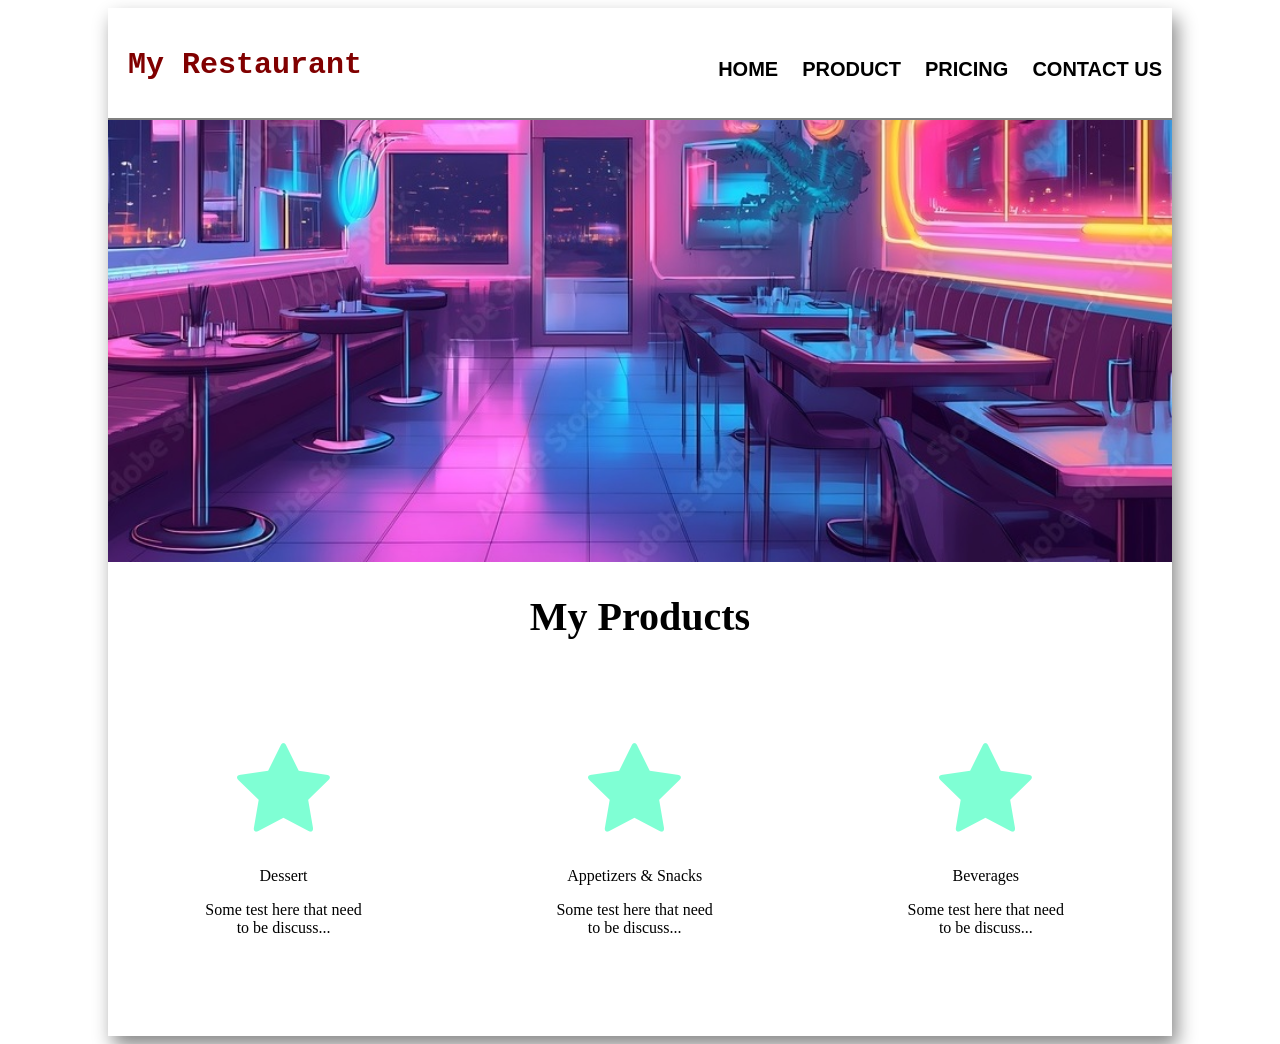
<file: Helena/index.html>
<!DOCTYPE html>
<html lang="en">
<head>
    <meta charset="UTF-8">
    <meta name="viewport" content="width=device-width, initial-scale=1.0">
    <title>Home Page</title>
    <link rel="stylesheet" href="style.css">
    <link rel="stylesheet" href="https://cdnjs.cloudflare.com/ajax/libs/font-awesome/4.7.0/css/font-awesome.min.css">

<body>
<div class="main">
   <div class="main-header">
        <div class="header-logo">
            <p>My Restaurant </p> 
         </div>
            <div class="header-nav">
            <a href="#">HOME</a> 
            <a href="#">PRODUCT</a> 
            <a href="#">PRICING</a> 
            <a href="#">CONTACT US</a> 
         </div>

   </div>

   <!--Div for big Picture-->
   <div class="main-pic">
    <img src="img/pic1.jpg">
   </div>

<div class="product">
   <div class="prod-title">
      <h1>My Products</h1>
  </div>

  <div class="row">
   <div class="c1">
      <div class="icon1">
         <span><i class="fa fa-star"></i> </span>

       </div>
       <div class="c1=tittle">
         <p> Dessert </p>
       </div>
       <div class="cl-desc">
         <p> Some test here that need </br>
            to be discuss...</br>
        </p>
       </div>
      </div>


      <div class="c1">
       <div class="icon1">
         <span><i class="fa fa-star"></i> </span>
       </div>
       <div class="c1=tittle">
         <p> Appetizers & Snacks </p>
       </div>
       <div class="cl-desc">
         <p> Some test here that need </br>
            to be discuss...</br>
        </p>
       </div>
      </div>


      <div class="c1">
         <div class="icon1">
           <span><i class="fa fa-star"></i> </span>
         </div>
         <div class="c1=tittle">
           <p> Beverages </p>
         </div>
         <div class="cl-desc">
           <p> Some test here that need </br>
              to be discuss...</br>
          </p>
         </div>
        </div>
  




    </div>

  </div>



</div>

</div> 
</body>
</html>
</file>
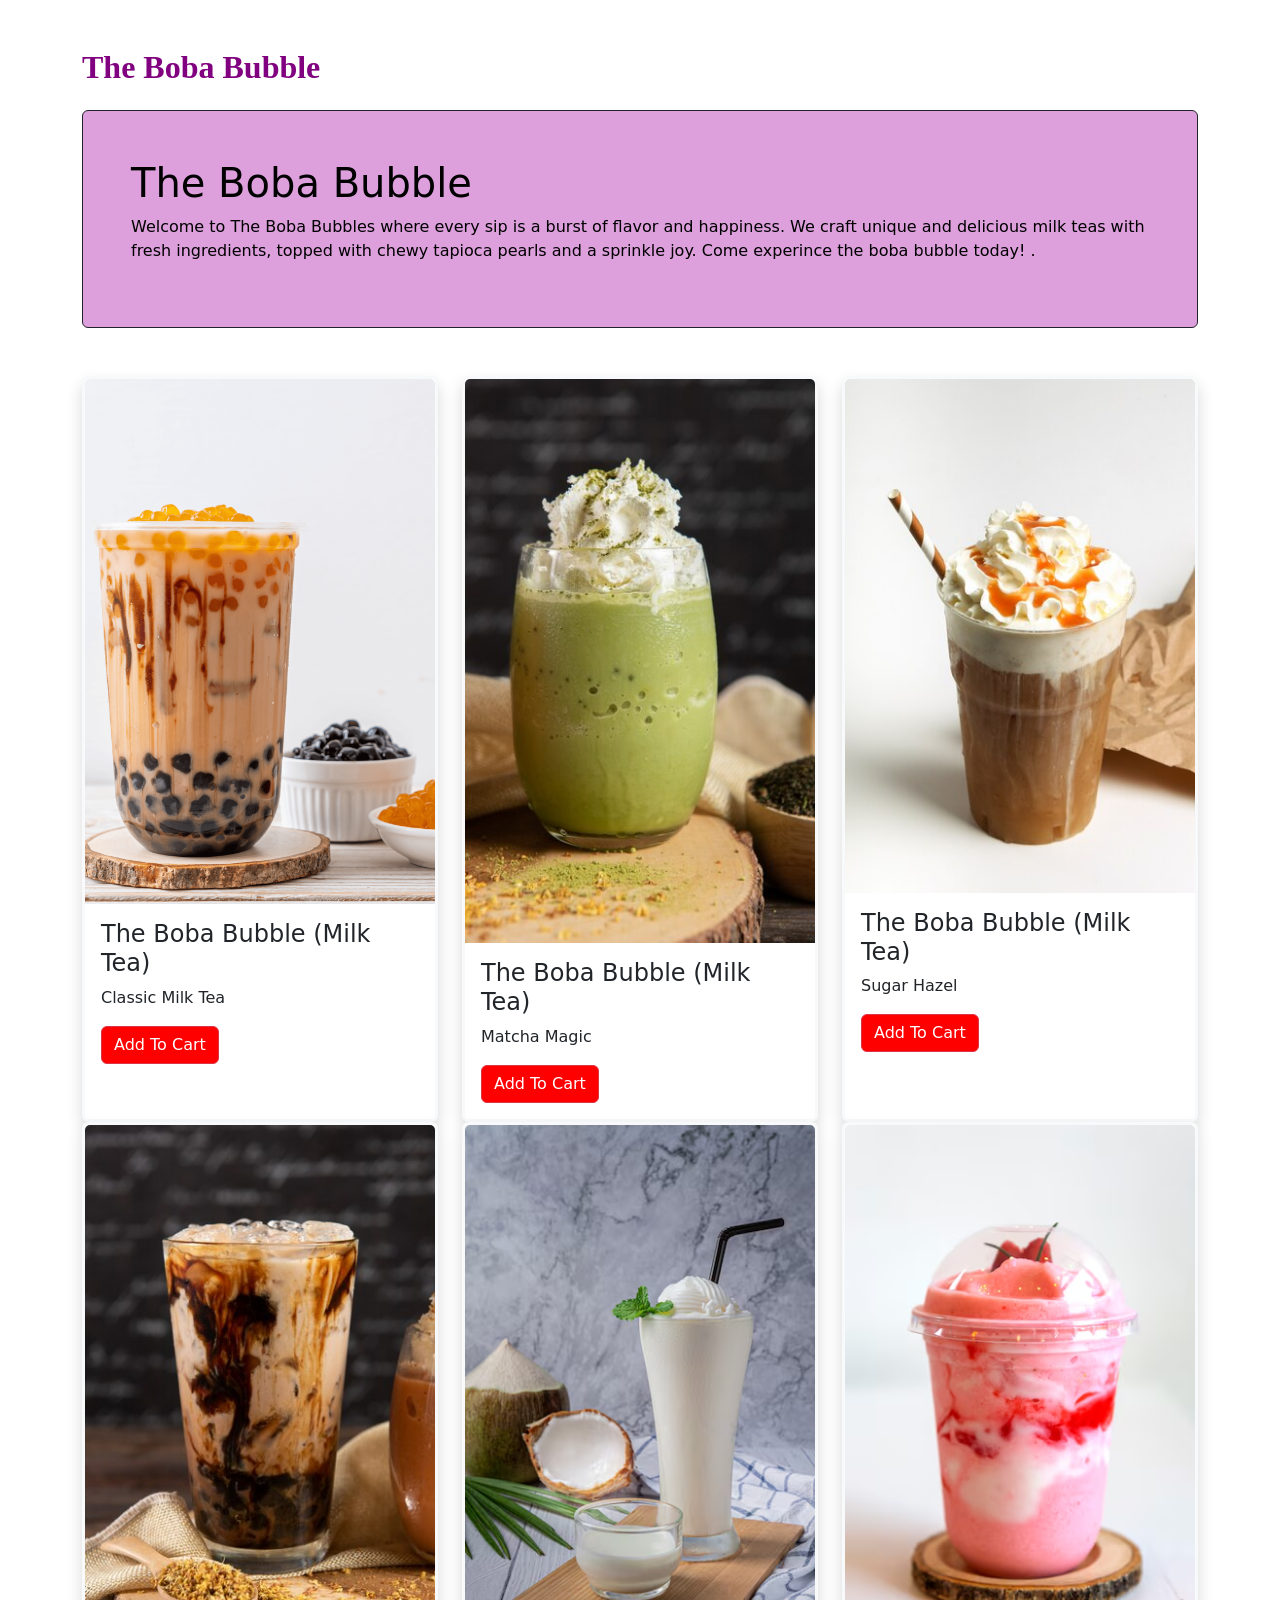
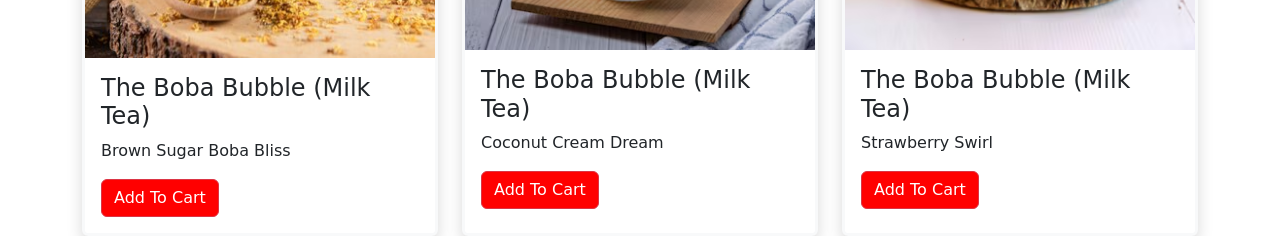
<file: simple website/index.html>
<!DOCTYPE html>
<html lang="en">
<head>
    <meta charset="UTF-8">
    <meta name="viewport" content="width=device-width, initial-scale=1.0">
    <title>Simple Page</title>
    <link href="https://cdn.jsdelivr.net/npm/bootstrap@5.3.3/dist/css/bootstrap.min.css" rel="stylesheet">
  <script src="https://cdn.jsdelivr.net/npm/bootstrap@5.3.3/dist/js/bootstrap.bundle.min.js"></script>

    <style>
        .header{
            background-color: plum;
            color: black;
           
            
        }
        .container h2{
            color: purple;
            font-family: 'Verdana';
            font-weight: bold;
            

        }
        .btn-danger{
            background-color: red;
            color: white;
        }
    </style>

</head>
<body>
    
    <div class="container mt-5">
        <h2>The Boba Bubble</h2>
        
        <div class=" header mt-4 p-5   rounded border border-dark rounded">
          
          
            <h1>The Boba Bubble</h1> 
          <p>Welcome to The Boba Bubbles where every sip is a burst of flavor and happiness. We craft unique and delicious 
            milk teas with fresh ingredients, topped with chewy tapioca 
            pearls and a sprinkle joy. Come experince the boba bubble today! .</p> 
        
        </div>
        <div class="row mt-5 MB-5">
           
            <div class="col-sm-4 d-flex justify-content-center">
                <div class="card shadow border border-3 border-light" style="width:400px">
                    <img class="card-img-top" src="img/img1.avif" style="width:100%">
                    <div class="card-body">
                      <h4 class="card-title">The Boba Bubble (Milk Tea)</h4>
                      <p class="card-text">Classic Milk Tea</p>
                      <a href="#" class="btn btn-danger">Add To Cart </a>
                    </div>
                </div>
            </div>

            <div class="col-sm-4 d-flex justify-content-center">
                <div class="card shadow border border-3 border-light" style="width:400px">
                    <img class="card-img-top" src="img/img2.jpg" style="width: 100%;">
                    <div class="card-body">
                      <h4 class="card-title">The Boba Bubble (Milk Tea)</h4>
                      <p class="card-text" >Matcha Magic</p>
                      <a href="#" class="btn btn-danger">Add To Cart</a>
                    </div>
                </div>
            </div>

            <div class="col-sm-4 d-flex justify-content-center">
                <div class="card shadow border border-3 border-light" style="width:400px">
                    <img class="card-img-top" src="img/img3.jpg" style="width:100%">
                    <div class="card-body">
                      <h4 class="card-title">The Boba Bubble (Milk Tea)</h4>
                      <p class="card-text">Sugar Hazel</p>
                      <a href="#" class="btn btn-danger">Add To Cart</a>
                    </div>
                </div>
            </div>


            <div class="col-sm-4 d-flex justify-content-center">
                <div class="card shadow border border-3 border-light" style="width:400px">
                    <img class="card-img-top" src="img/img4.jpg" style="width:100%">
                    <div class="card-body">
                      <h4 class="card-title">The Boba Bubble (Milk Tea)</h4>
                      <p class="card-text">Brown Sugar Boba Bliss</p>
                      <a href="#" class="btn btn-danger">Add To Cart</a>
                    </div>
                </div>
            </div>

            <div class="col-sm-4 d-flex justify-content-center">
                <div class="card shadow border border-3 border-light" style="width:400px">
                    <img class="card-img-top" src="img/img5.avif" style="width:100%">
                    <div class="card-body">
                      <h4 class="card-title">The Boba Bubble (Milk Tea)</h4>
                      <p class="card-text">Coconut Cream Dream </p>
                      <a href="#" class="btn btn-danger">Add To Cart</a>
                    </div>
                </div>
            </div>


            <div class="col-sm-4 d-flex justify-content-center">
                <div class="card shadow border border-3 border-light" style="width:400px">
                    <img class="card-img-top" src="img/img6.avif" style="width:100%">
                    <div class="card-body">
                      <h4 class="card-title">The Boba Bubble (Milk Tea)</h4>
                      <p class="card-text">Strawberry Swirl</p>
                      <a href="#" class="btn btn-danger">Add To Cart</a>
                    </div>
                </div>
            </div>
                         
                    

         </div>

        
            
           

         
    </div>


</body>
</html>
</file>
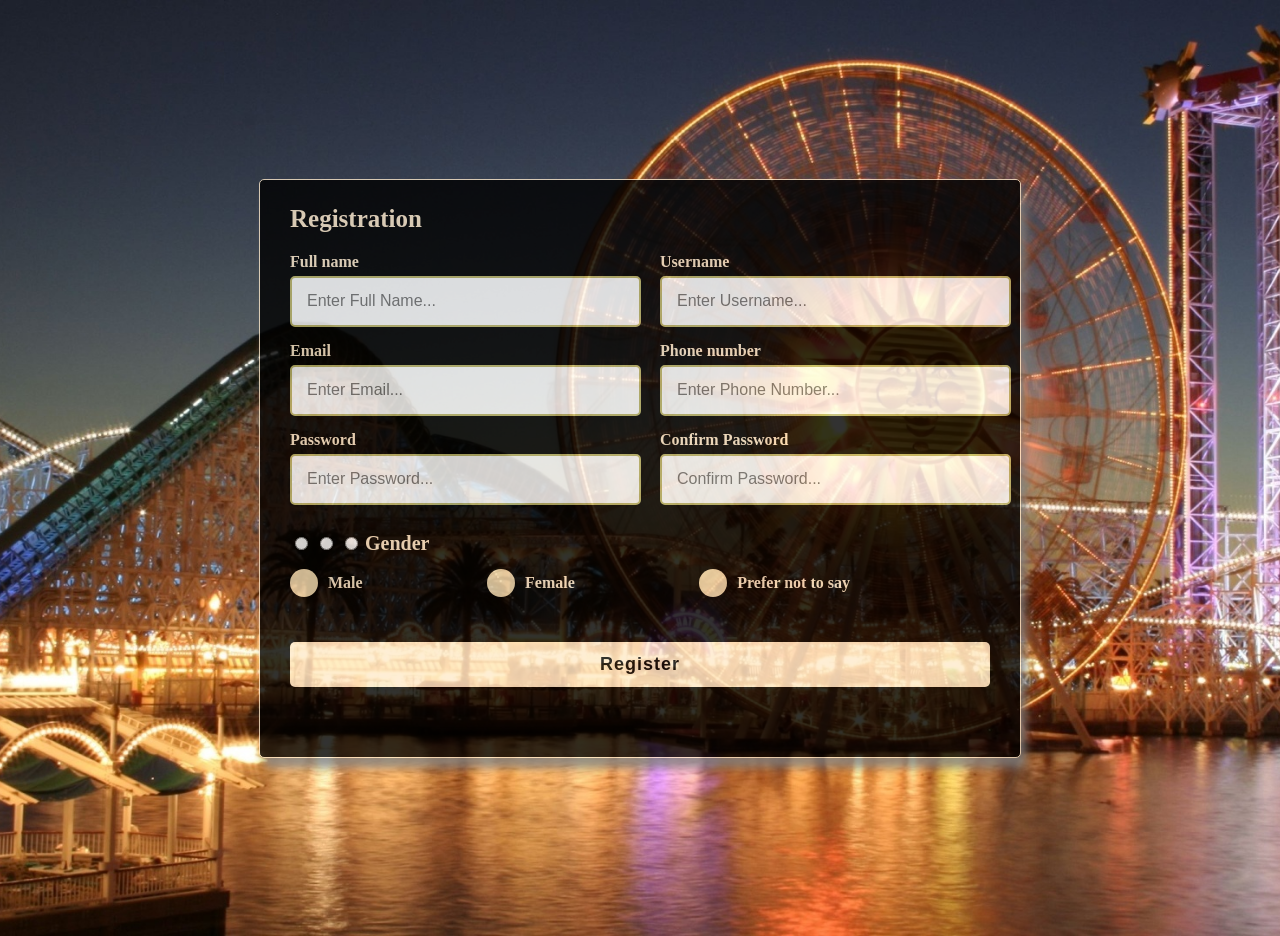
<file: aq/registration-web system.html>
<!DOCTYPE html>
<html lang="en" dir="ltr">

<head>
    <meta charset="UTF-8">

    <meta name="viewport" content="width=device-width, initial-scale=1.0">
    <title>Adventure Park Registration</title>
    <link rel="stylesheet" href="style.css">
    <style>
        
        
    </style>
</head>
<body>
    <div class="container">
        <div class="title"> Registration </div>
        <form action="#" method="POS" >
            <div class="user-details" >  
                <div class="input-box"> 
                    <span class="details"> Full name </span>
                    <input type="text" name="" placeholder="Enter Full Name..." required>
               </div>

               <div class="input-box">
                <span class="details"> Username </span>
                    <input type="text" name="" placeholder="Enter Username..." required>
               </div>

               <div class="input-box">
                <span class="details"> Email </span>
                    <input type="text" name="" placeholder="Enter Email..." required>
               </div>

               <div class="input-box">
                <span class="details"> Phone number </span>
                    <input type="text" name="" placeholder="Enter Phone Number..." required>
               </div>

               <div class="input-box">
                <span class="details"> Password </span>
                    <input type="password" name="" placeholder="Enter Password..." required>
               </div>

               <div class="input-box">
                <span class="details"> Confirm Password </span>
                    <input type="text" name="" placeholder="Confirm Password..." required>
               </div>

               </div>

               <div class="gender-details">
                    <input type="radio" name="gender" id="g-1">
                    <input type="radio" name="gender" id="g-2">
                    <input type="radio" name="gender" id="g-3">

                    <span class="gender-title"> Gender </span>

                    <div class="category">
                        <label for="g-1">
                            <span class="g one"> </span>
                            <span class="gender"> Male </span>
                       </label>  

                       <label for="g-2">
                        <span class="g two"> </span>
                        <span class="gender"> Female </span>
                   </label> 

                       <label for="g-3">
                       <span class="g three"> </span>
                       <span class="gender"> Prefer not to say </span>
                  </label> 

                    </div>
                   
               </div>

               <div class="button">
                       <input type="submit" name="" value="Register">
               </div>
       </form>
    </div>



</body>
</html>
</file>
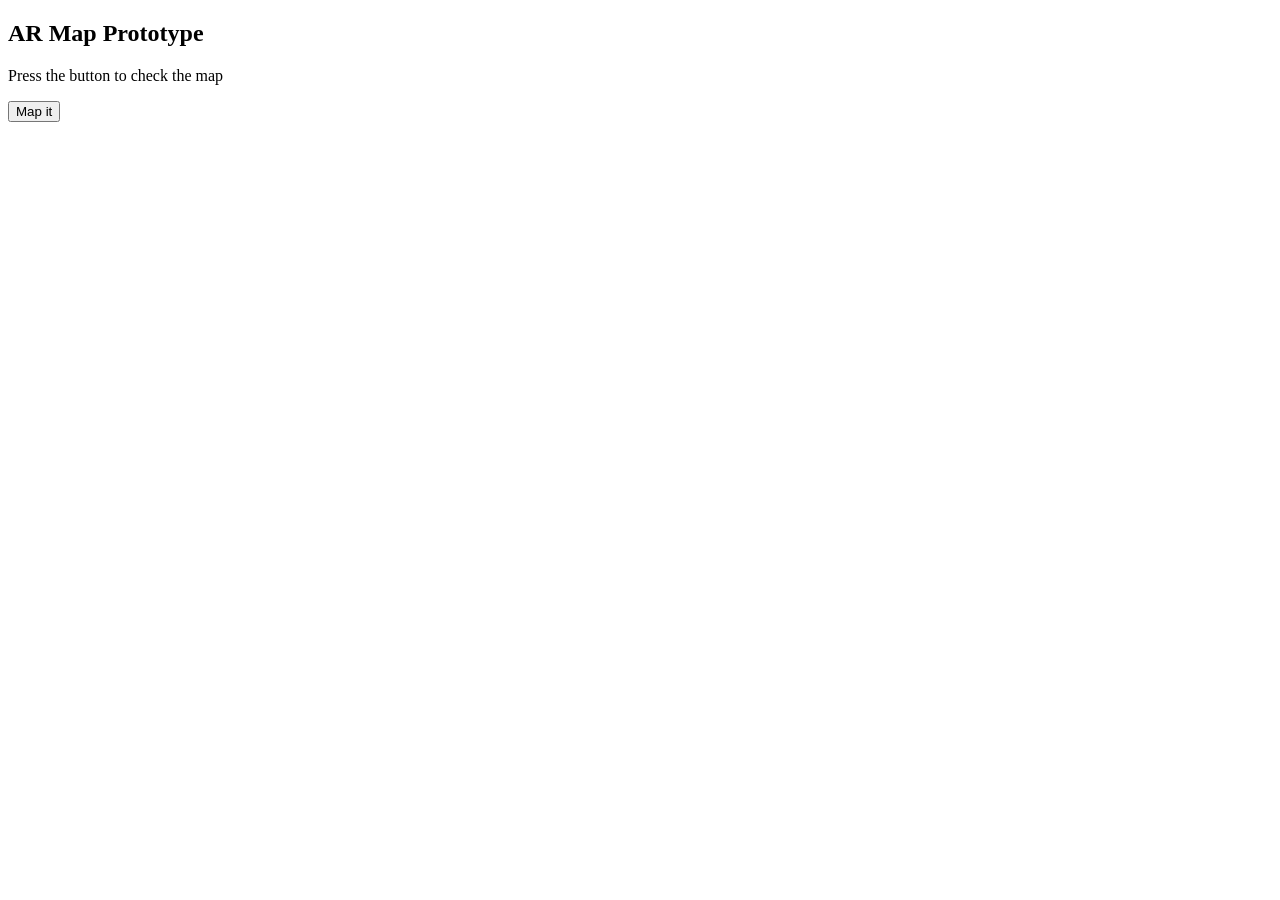
<file: map.html/map.html>
<!DOCTYPE html>
<html>
<body>

<h2>AR Map Prototype</h2>
<p>Press the button to check the map </p>
<button onclick="map_data()">Map it</button>

<p id="demo"></p>

<script>
function map_data() {
    let x = prompt("Enter location");

    if (x == "iloilo") {
        window.open("https://www.google.com/maps/place/Iloilo+City,+Iloilo/@10.7299123,122.4783289,12z/data=!3m1!4b1!4m5!3m4!1s0x33aee56fe538d781:0xe8250cd6bc30a488!8m2!3d10.7201501!4d122.5621063"); 
    } else {
        document.getElementById("demo").innerHTML = "404!";
    }
}
</script>

</body>
</html>
</file>
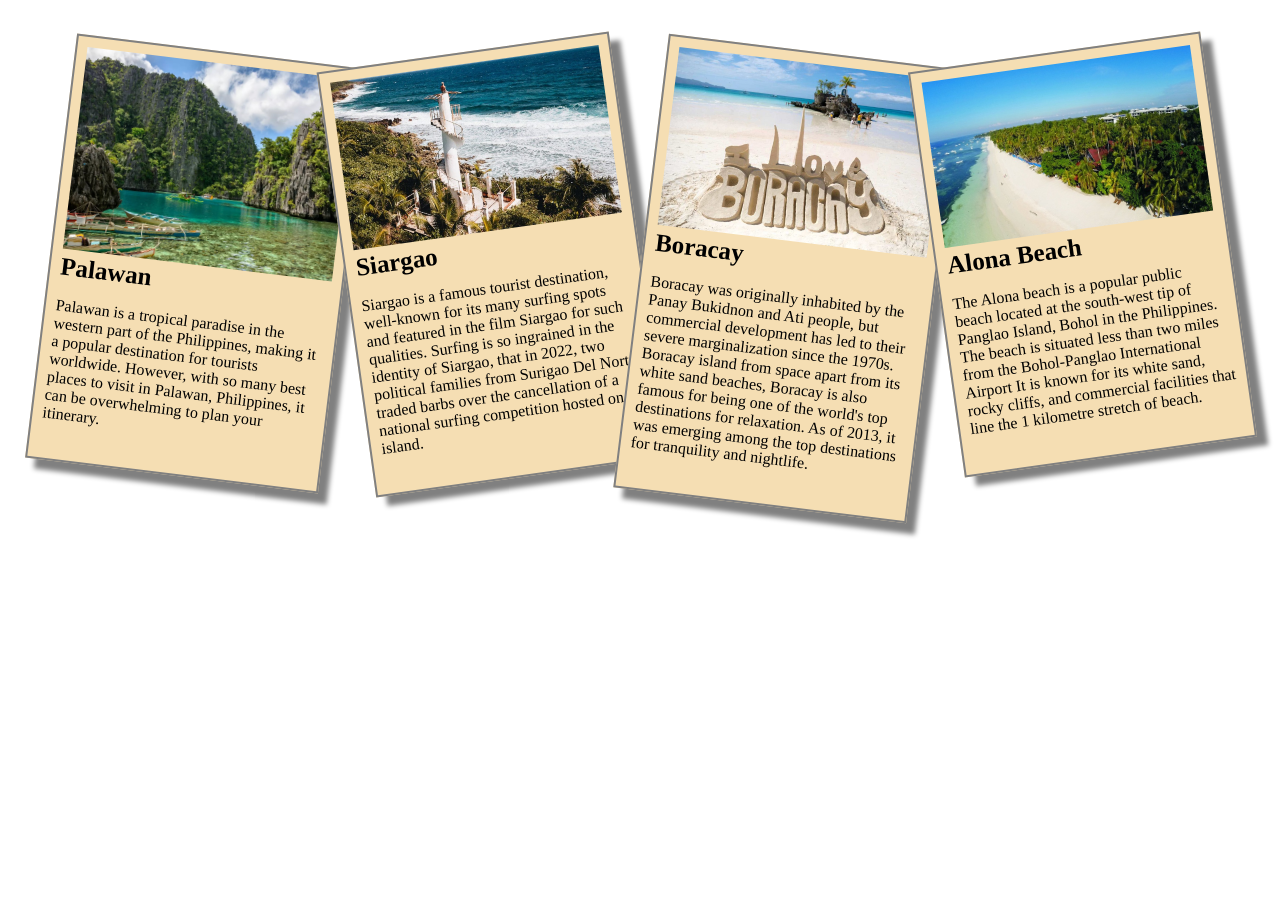
<file: aq/animated-gallery/gallery.html>
<!DOCTYPE html>
<html lang="en">
<head>
    <meta charset="UTF-8">
    <meta name="viewport" content="width=device-width, initial-scale=1.0">
    <title>Gallery Page</title>

     <style>
        * {
            box-sizing: border-box;
        }

        body{
            margin:0;
        }
        .row{
            padding: 50px;

        }

    

        .col1{
            width: 25%;
            padding: 10px 10px 20px 10px;
            border: 2px solid gray;
            background-color: wheat;
            box-shadow: 10px 10px 5px gray;
            float: left;
            -ms-transform: rotate(7deg);
            -webkit-transform: rotate(7deg);
            transform: rotate(7deg);

        }


        .col1 span{
            font-weight: bold;
            font-size: 25px;

        }

        .col1:hover{
            transform: rotate(0deg);
          
       }


       .col2{
        width: 25%;
        padding: 10px 10px 20px 10px;
        border: 2px solid gray;
        background-color: wheat;
        box-shadow: 10px 10px 5px gray;
        float: left;
        -ms-transform: rotate(-8deg);
        -webkit-transform: rotate(-8deg);
         transform: rotate(-8deg);


       }
       .col2 span{
        font-weight: bold;
        font-size: 25px;
       }.col2:hover{
        transform: rotate(0deg);
       }



    </style>
    

</head>
<body>
    <div class="row">


      <div class="col1">
         <img src="img/Palawan.webp"width="100%">
         <span>Palawan </span>
         <p class="desc1"> Palawan is a tropical paradise in the western part of the Philippines, 
            making it a popular destination for tourists worldwide.
             However, with so many best places to visit in Palawan, Philippines,
              it can be overwhelming to plan your itinerary.</p>
       </div>

       <div class="col2">
        <img src="img/Siargao.jpg"width="100%">
        <span>Siargao </span>
        <p class="desc2"> Siargao is a famous tourist destination, well-known for its many surfing spots and
             featured in the film Siargao for such qualities. Surfing is so ingrained in the identity of Siargao,
              that in 2022, two political families from Surigao Del Norte traded barbs over the cancellation of a 
              national surfing competition hosted on the island.</p>
      </div>


      <!-- -->
      <div class="col1">
        <img src="img/Boracay.jpg"width="100%">
        <span>Boracay </span>
        <p class="desc1"> Boracay was originally inhabited by the Panay Bukidnon and Ati people, but 
            commercial development has led to their severe marginalization since the 1970s. 
            Boracay island from space apart from its white sand beaches, Boracay is also famous 
            for being one of the world's top destinations for relaxation. As of 2013, 
            it was emerging among the top destinations for tranquility and nightlife.</p>
      </div>

      <div class="col2">
       <img src="img/Alona Beach.jpg"width="100%">
       <span>Alona Beach </span>
       <p class="desc2">  The Alona beach is a popular public beach located at the south-west tip of
         Panglao Island, Bohol in the Philippines. The beach is situated less than two miles from the 
         Bohol-Panglao International Airport It is known for its white sand, rocky cliffs, and commercial
          facilities that line the 1 kilometre stretch of beach.</p>
     </div>






    </div>


</body>
</html>
</file>
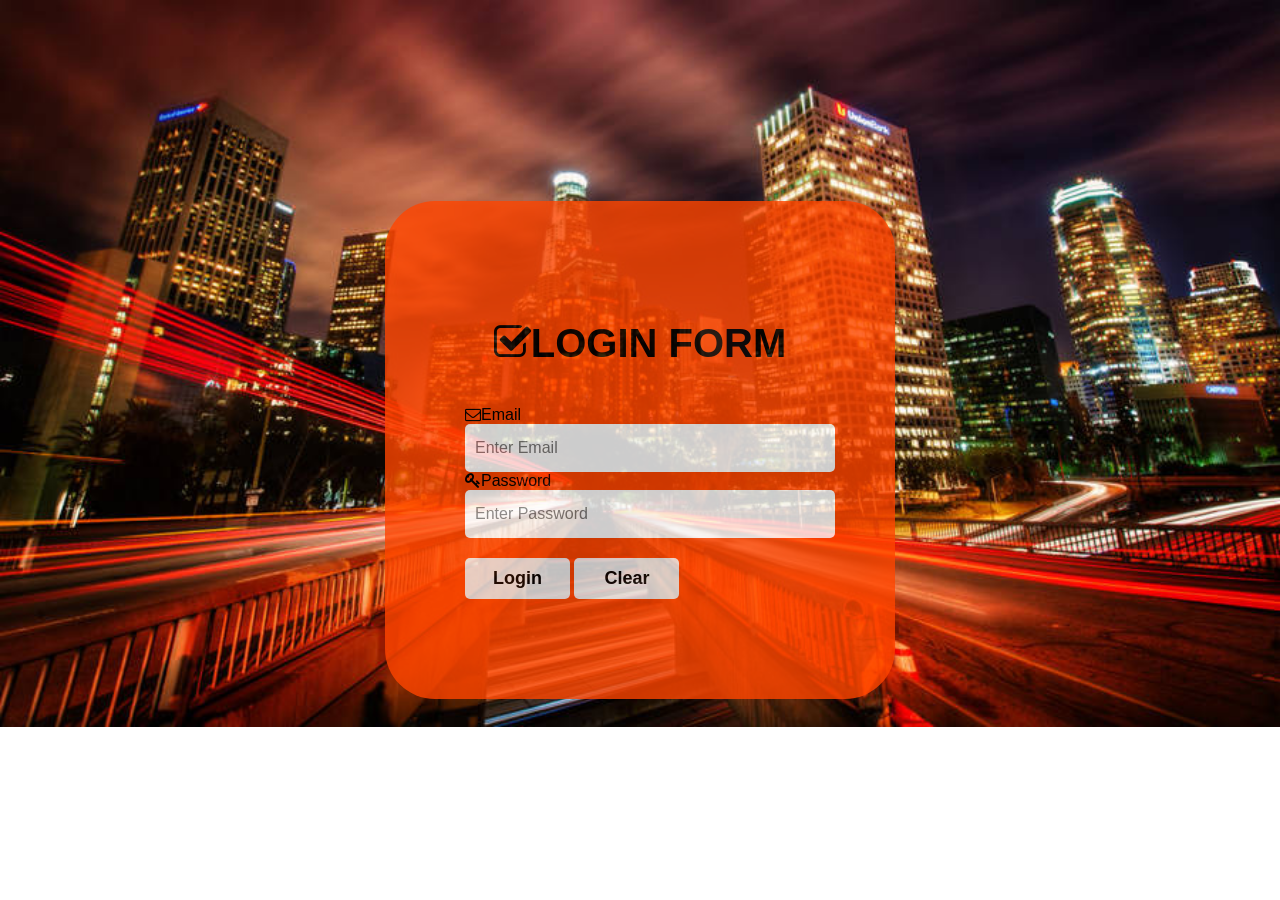
<file: aq/animated-gallery/login.html/login.html>
<!DOCTYPE html>
<html lang="en">
<head>
    <meta charset="UTF-8">
    <meta name="viewport" content="width=device-width, initial-scale=1.0">
    <title>Login Page</title>
    <link rel="stylesheet" href ="style.css">
    <link rel="stylesheet" href="https://cdnjs.cloudflare.com/ajax/libs/font-awesome/4.7.0/css/font-awesome.min.css">
</head>
<body>
    <div class="login-form">
        <h1><i class="fa fa-check-square-o"></i>Login Form</h1>
        <form action="#" method="post">
            <p><i class="fa fa-envelope-o"></i>Email</p>
            <input type="email" name="email" placeholder="Enter Email" required>

            <p><i class="fa fa-key" ></i>Password</p>
            <input type="password" name="pass" placeholder="Enter Password" required>
        </p>

            <button type="submit">Login</button>
            <button type="reset">Clear</button>
        </form>
    </div>
    
</body>
</html>
</file>
<file: Helena/style.css>
.main {

    margin-left: 100px;
    margin-right: 100px;
    box-shadow: 5px 10px 18px #888888;
    padding-bottom: 300px;

}

.main-header {
    padding-top: 10px;
    height: 100px; 

}
.header-logo p{
    font-size: 30px;
    font-family: monospace;
    padding-left:20px;
    font-weight:bold;
    color: maroon;
}
.main-header .header-logo {
    float: left;
    
}

.main-header .header-nav {

    float: right;
    padding-top: 40px;
    padding-right: 10px;

}

.main-header .header-nav a{
    font-size:20px;
    font-family: sans-serif;
    padding-left:20px;
    font-weight: bold;
    color: black;
    text-decoration: none;

}
.main-header .header-nav a:hover{

    color:blueviolet;

    
} 

.main-pic img{
    width: 100%;
    height: 50%;
    border-top: 2px solid grey;
}
.prod-title{
    text-align:center;
    font-size:20px;
    font-family: Impact [sans-serif];
    font-weight: bold;
    padding-bottom: 70px;


}
.c1{

    text-align:center; 
    float:left;
    width: 33%;

}
.c1 .icon1{
    font-size: 100px;
    color: aquamarine;
}
</file>
<file: aq/style.css>
body { 
    display: flex;
    height: 100vh;
    justify-content: center;
    align-items: center;
    padding: 10px;
    background-image: url("img/91839.jpg") ;
    background-position: center;
    background-repeat: no-repeat;
    background-size: cover;
}

.container{
    font-family: cursive;
    font-weight: bold;
    max-width: 700px;
    width: 100%;
    background-color: black;
    padding: 25px 30px;
    border-radius: 5px;
    color: blanchedalmond;
    border: 1px solid;
    box-shadow: 5px 10px 8px gray;
    opacity: 0.8;

}

.container .title{
    font-size: 25px;
    font-weight: bold;
    position: relative;
}

.container .title::before{
    content: '';
    position: absolute;
    height: 3px;
    width: 30px;
}

.container form .user-details{
    display: flex;
    flex-wrap: wrap;
    justify-content: space-between;
    margin: 20px 0 12px 0;
}

form .user-details .input-box{
    margin-bottom: 15px;
    width: calc(100% / 2 - 20px);
}

.user-details .input-box .details{
    display: block;
    font-weight: bold;
    margin-bottom: 5px;

}

.user-details .input-box input{

    height: 45px;
    width: 100%;
    outline: none;
    border-radius: 5px;
    border: 2px solid darkkhaki;
    padding-left: 15px;
    font-size: 16px;
    border-bottom-width: 2px;
    transition: all 0.3s ease;
}

.user-details .input-box input:focus,
.user-details .input-box input:valid{
    border: wheat;

}

form .gender-details .gender-title{
    font-size: 20px;
    font-weight: bold;
}

form .gender-details .category{
    display: flex;
    width: 80%;
    margin: 14px 0;
    justify-content: space-between;
}

.gender-details .category label{
    display: flex;
    align-items: center;

}

.gender-details .category .g{
    height: 18px;
    width: 18px;
    background: wheat;
    border-radius: 50%;
    margin-right: 10px;
    border: 5px solid transparent;
    transition: all 0.3 ease;
}

#g-1:checked~ .category label .one,
#g-2:checked~ .category label .two,
#g-3:checked~ .category label .three{
    border-color: darkorange;
    background: wheat;

}

form input [type="radio"] {
    display: none;
}

form .button{
    height: 45px;
    margin: 45px 0;

}

form .button input{
    height: 100%;
    width: 100%;
    outline: none;
    color: black;
    border-radius: 5px;
    border: none;
    font-size: 18px;
    font-weight: bold;
    letter-spacing: 1px;
    background-color: blanchedalmond;
}

form .button input:hover{
    background-color: darkgoldenrod;
}

@media (max-width:584px){

    .container{
        max-width: 100%;
    }

    form .user-details .input-box{

        margin-bottom: 15px;
        width: 100%;
    }

    form .gender-details .category{

        width: 100%;
    }

    .container form .user-details{

        max-height: 300px;
        overflow-y: scroll;

    }

    .user-details::webkit-scrollbar{
        width: 0;
    }

}
</file>
<file: aq/animated-gallery/login.html/style.css>
*{
    padding: 0;
    margin: 0;
    font-family: sans-serif;

}

body{
    background: url('img/pic1.jpg') no-repeat;
    background-size: cover;
}

.login-form{
    padding: 80px;
    background-color: orangered;
    opacity: 0.8;
    border-radius: 50px;
    width: 350px;
    top: 50%;
    left: 50%;
    transform: translate(-50%, -50%);
    position: absolute;
    color: black;
}
.login-form h1{
    font-size: 40px;
    text-align: center;
    text-transform: uppercase;
    margin: 40px 0;
}

.login p{
    font-size: 20px;
    margin: 15px 0;
}

.login-form input{
    font-size: 16px;
    width: 100%;
    padding: 15px 10px;
    border: 0;
    outline: none;
    border-radius: 5px;
}

.login-form button {
    font-size: 18px;
    font-weight: bold;
    margin: 20px 0;
    width: 30%;
    border-radius: 5px;
    border: 0;
    padding: 10px 15px;

}
</file>
